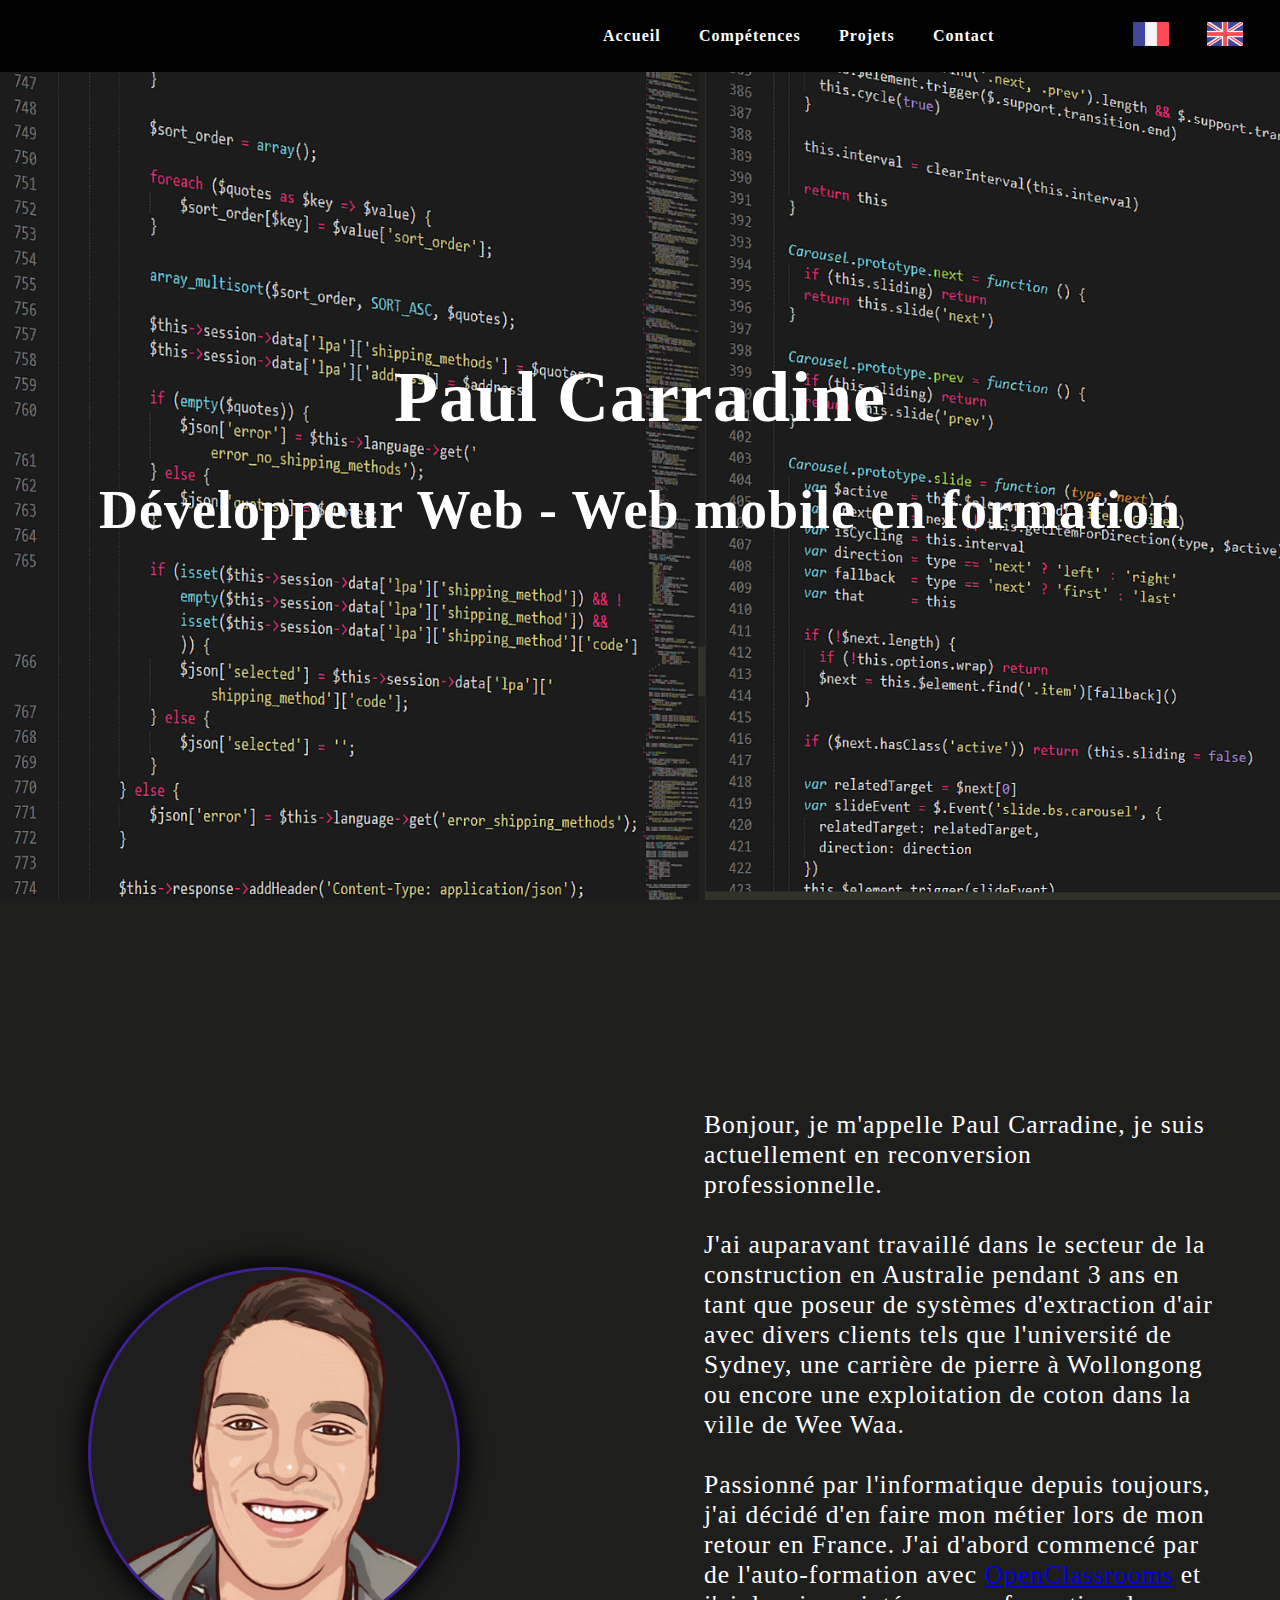
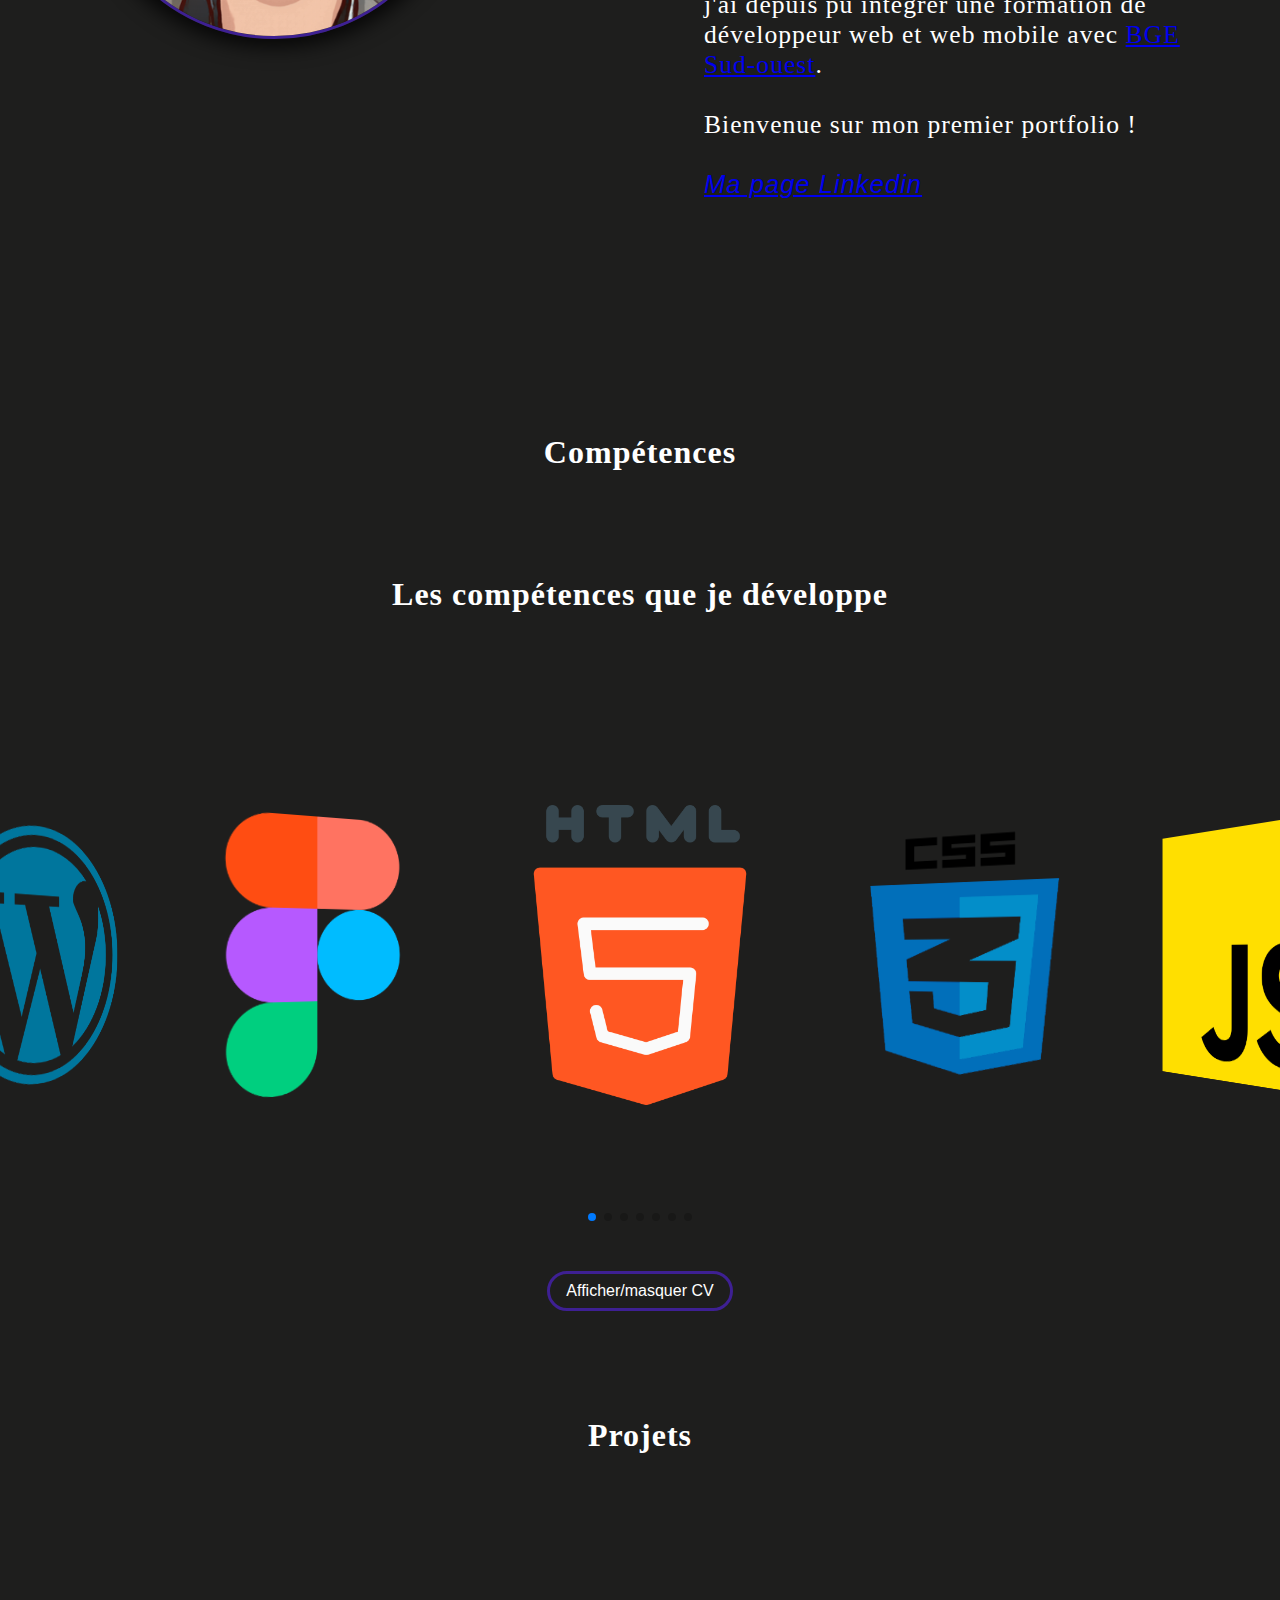
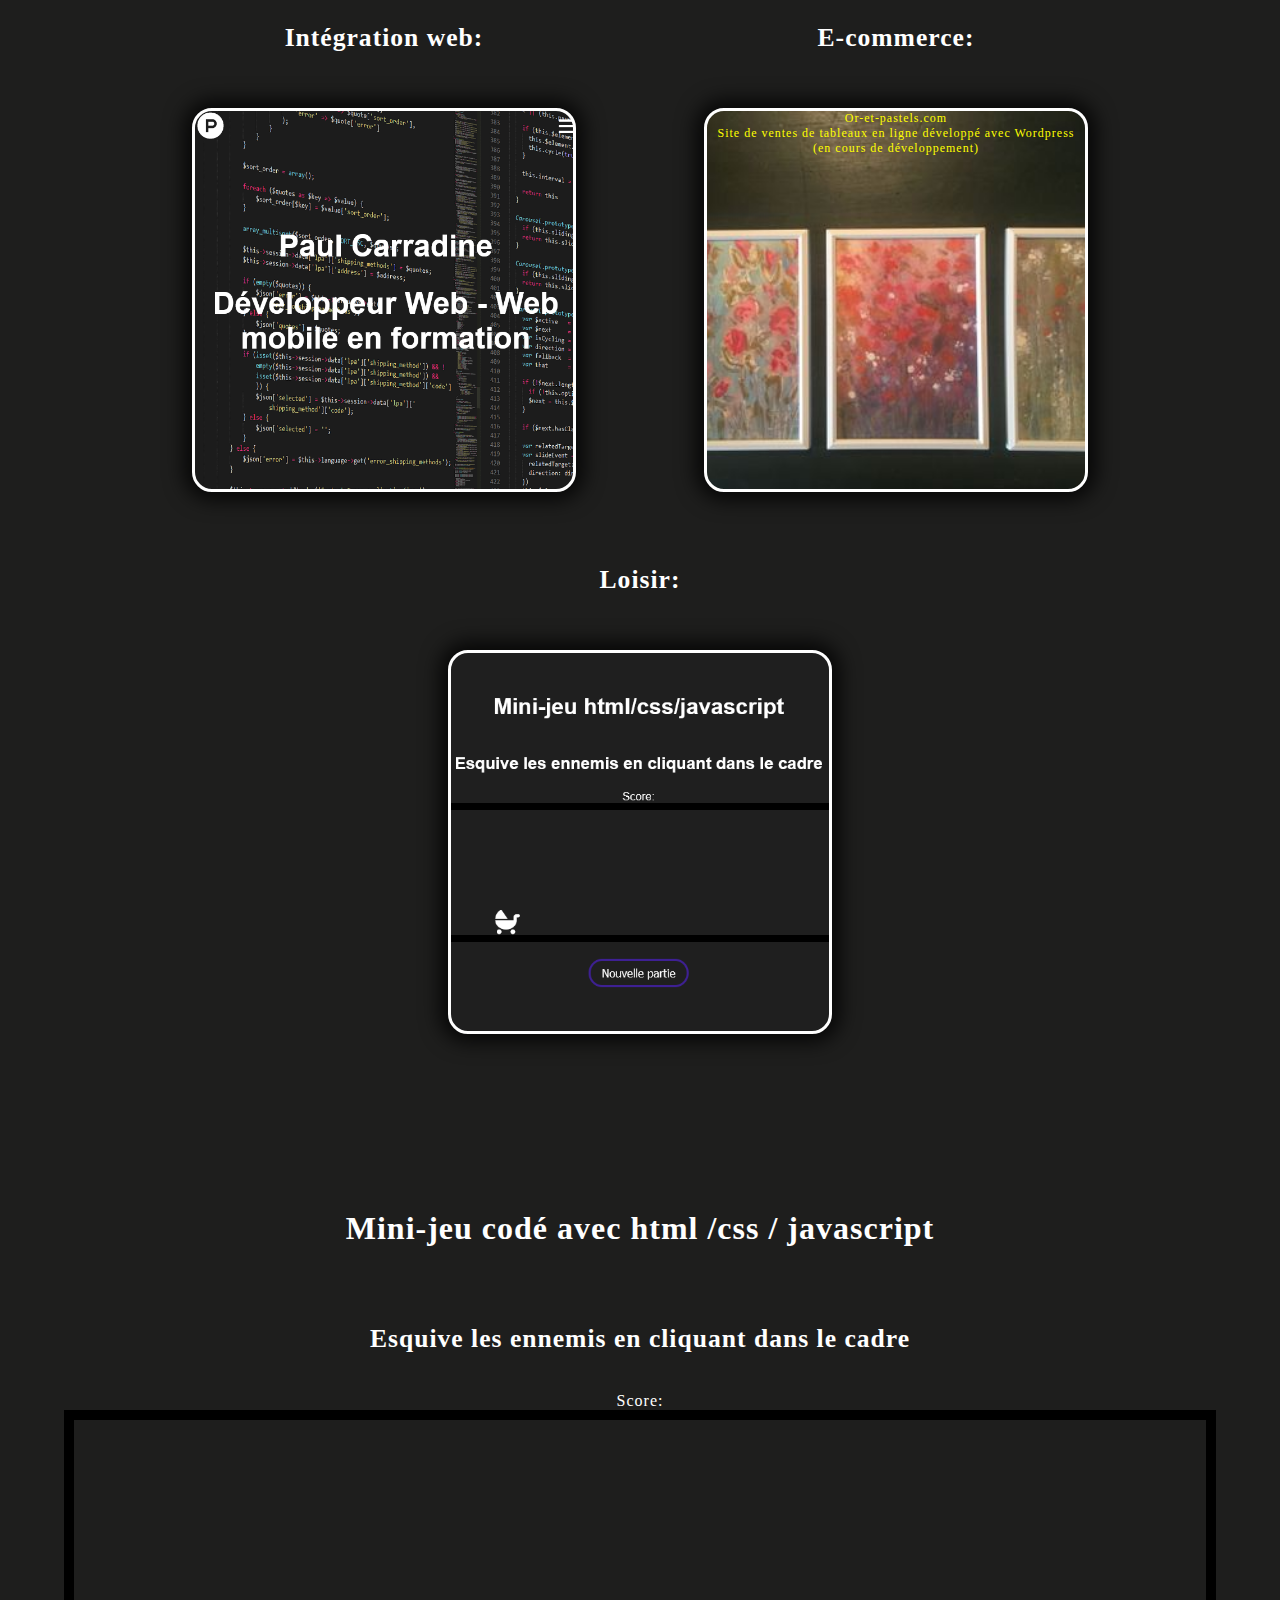
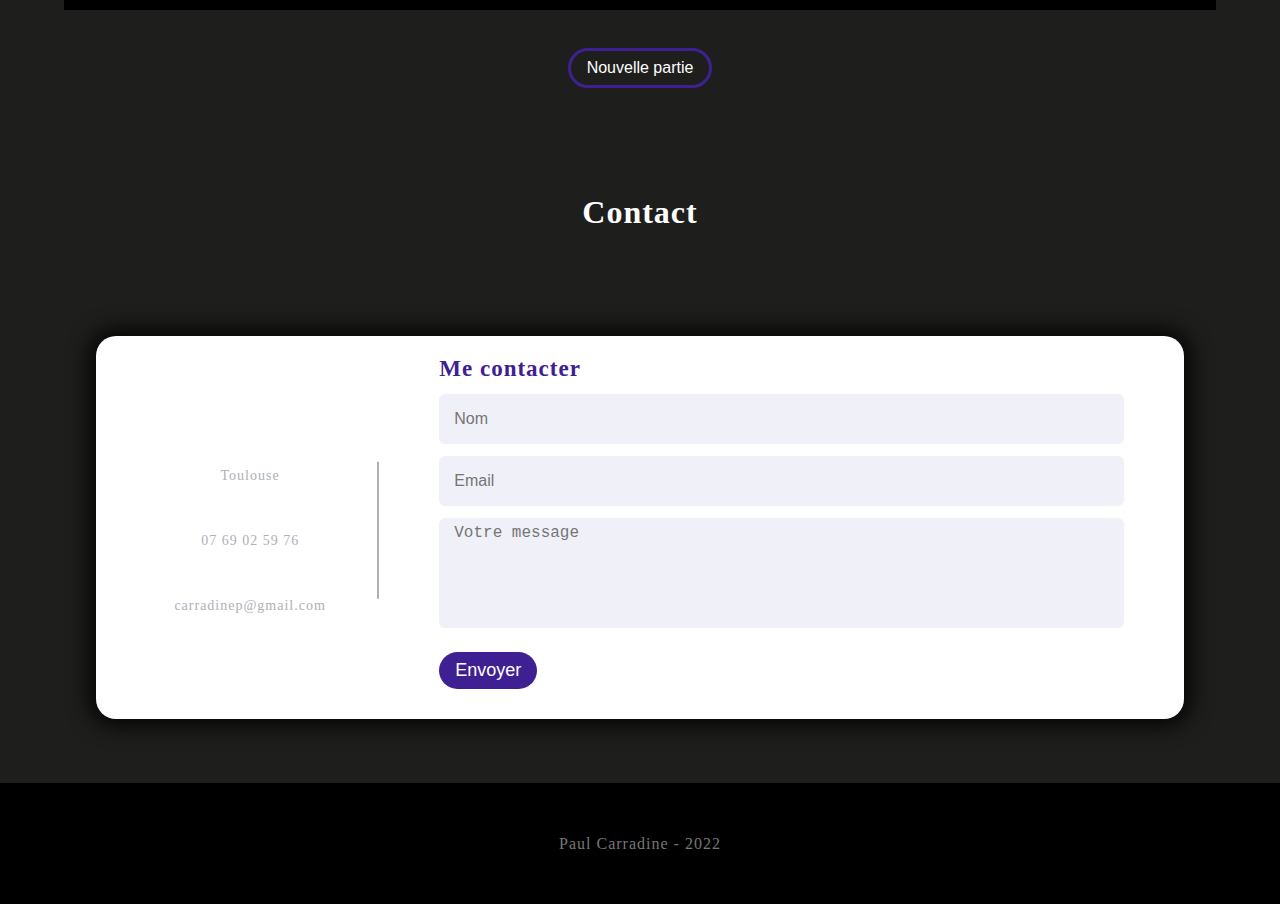
<file: index.html>
<!DOCTYPE html>
<html lang="en">
<head>
    <meta charset="UTF-8">
    <meta http-equiv="X-UA-Compatible" content="IE=edge">
    <meta name="viewport" content="width=device-width, initial-scale=1.0">
    <title>Portfolio - Paul Carradine</title> 
    <link rel="stylesheet" href="https://cdnjs.cloudflare.com/ajax/libs/font-awesome/6.0.0-beta3/css/all.min.css"
        integrity="sha512-Fo3rlrZj/k7ujTnHg4CGR2D7kSs0v4LLanw2qksYuRlEzO+tcaEPQogQ0KaoGN26/zrn20ImR1DfuLWnOo7aBA=="
        crossorigin="anonymous" referrerpolicy="no-referrer" />
    
   
    <link rel="stylesheet"  href="https://unpkg.com/swiper/swiper-bundle.min.css"/>"/>
   
    
    <link rel="stylesheet" href="style.css" />
</head>
<body>

    <header>
        <nav >
            
            <div class="logo"> 
              <a href="#section1"><i class="fab fa-product-hunt" ></i></a>
                
            </div>
            <div class="toggle">
                <i class="fas fa-bars ouvrir"></i>
                <i class="fas fa-times fermer"></i>
            </div>
            <ul class="menu">
                <li onclick="hidemenu()"><a href="#section2">Accueil</a></li>
                <li onclick="hidemenu()"><a href="#separator1">Compétences</a></li>
                <li onclick="hidemenu()"><a href="#separator2">Projets</a></li>
                <li onclick="hidemenu()"><a href="#separator3">Contact</a></li>
                <li><button class="btn" id="boutonfr"><a href="index.html"><img src="images/france.png" alt="version française" style="width:36px;height:36px;"></a></button></li>
                <li><button class="btn btn-secondary"><a href="index_en.html"><img src="images/united-kingdom.png" alt="english version" style="width:36px;height:36px;"></a></button></li>
            </ul>
        </nav>
    </header>
   
        <section id="section1">
                <h1>Paul Carradine</h1> <br>
                <h2>Développeur Web - Web mobile en formation</h2>
           
        </section>
        <section id="section2">
           <div>
            <p id="p1">Bonjour, je m'appelle Paul Carradine, je suis actuellement en reconversion professionnelle. <br><br>
              J'ai auparavant travaillé dans le secteur de la construction en Australie pendant 3 ans en tant que poseur de systèmes d'extraction
              d'air avec divers clients tels que l'université de Sydney, une carrière de pierre à Wollongong ou encore une exploitation de coton
              dans la ville de Wee Waa.<br><br>
              Passionné par l'informatique depuis toujours, j'ai décidé d'en faire mon métier lors de mon retour en France. J'ai d'abord 
              commencé par de l'auto-formation avec <a href="https://openclassrooms.com">OpenClassrooms</a> et j'ai depuis pu intégrer une
              formation de développeur web et web mobile avec <a href="https://bgeso.fr/">BGE Sud-ouest</a>. <br><br>
              Bienvenue sur mon premier portfolio ! <br><br>
              <i class="fa-brands fa-linkedin"><a href="https://www.linkedin.com/in/paul-carradine-21413a222/" id="linkedin"> Ma page Linkedin</a></i>

              
          </p>
        </div>
           
         
                 <div id="picsec2"><img src="images/avatar.png" alt="mon avatar" id="avatar"></div>
        </section>
        <div id="separator1"><h1> Compétences</h1></div>
       
            <h1 id="titre_compet">Les compétences que je développe</h1>

            <h2 id="titrechangeant"></h2>

            <!-- compétences -->

      <div class="swiper mySwiper">
        <div class="swiper-wrapper">
          <div class="swiper-slide">
            <img src="images/html_5.png" />
          </div>
          <div class="swiper-slide">
            <img src="images/css.png" />
          </div>
          <div class="swiper-slide">
            <img src="images/js.png" />
          </div>
          <div class="swiper-slide">
            <img src="images/php.png" />
          </div>
          <div class="swiper-slide">
            <img src="images/pngegg.png" />
          </div>
          <div class="swiper-slide">
            <img src="images/wordpress.png" />
          </div>
          <div class="swiper-slide">
            <img src="images/figma.png" />
           </div>
        </div>
        <div class="swiper-pagination"></div>
      </div>
        <div>
            <div class="buttons">
                <button type="button" class="togglebtn">Afficher/masquer CV</button>
            <img src="images/CVPC.jpg" class="myimgdivshowhide" alt=""> 
        </div>
        <div id="separator2"><h1> Projets</h1></div>
        
         <!--projet  -->

        <div class="tempo">
          <h3 id="integweb">Intégration web:</h3>
          <div class="slide1"><a href="#section1"><span class="link"></span></a></div> 
          <h3 id="ecommerce">E-commerce:</h3>
          <div class="slide2"><p id="projet2">Or-et-pastels.com <br> Site de ventes de tableaux en ligne développé avec Wordpress (en cours de développement)</p></div>
          <h3 id="loisir">Loisir:</h3>
          <div class="slide3"><a href="#titrejeu"><span class="link"></span></a></div>
        </div>  
        
         
         <!-- jeu -->
      
            <h1 id="titrejeu">Mini-jeu codé avec html /css / javascript</h1>
                <h2 class="sous-titrejeu">Esquive les ennemis en cliquant dans le cadre</h2>
                <p id="phonemessage">Tournez votre écran horizontalement pour une expérience de jeu optimale</p>
          <p id="score">Score: <span id="scoreSpan"></span></p> 
         
              <div id="game" onclick="jump();newscore()"> 
                <i class="fab fa-accessible-icon" id="character"></i>
                <i class="fas fa-baby-carriage" id="block"></i>
                <i class="fa-solid fa-shuttle-space fa-rotate-180" id="rocket"></i>
                <i class="fa-solid fa-bahai" id="star"></i>
                <i class="fa-solid fa-bahai" id="star2"></i>
                <i class="fa-brands fa-optin-monster" id="monster"></i>
                
              </div>
          
        
              <div class="buttons">
                 <form>
                      <input Type="button" class="btnjeu" value="Nouvelle partie" onClick="history.go(0)">
                 </form>
              </div>
            
              <div id="separator3"><h1> Contact</h1></div>
           
       <!-- contact-->
       <section id="section4">
       <div class="container">
        <div class="content">
          <div class="left-side">
            <div class="address details">
              <i class="fas fa-map-marker-alt"></i>
              <div class="topic">Address</div>
              <div class="text-one">Toulouse</div>
              
            </div>
            <div class="phone details">
              <i class="fas fa-phone-alt"></i>
              <div class="topic">Phone</div>
              <div class="text-one">07 69 02 59 76</div>
              
            </div>
            <div class="email details">
              <i class="fas fa-envelope"></i>
              <div class="topic">Email</div>
              <div class="text-one">carradinep@gmail.com</div>
              
            </div>
          </div>
          <div class="right-side">
            <div class="topic-text">Me contacter</div>
            
          <form action="#">
            <div class="input-box">
              <input type="text" placeholder="Nom">
            </div>
            <div class="input-box">
              <input type="text" placeholder="Email">
            </div>
            <div class="input-box message-box">
              <textarea placeholder="Votre message"></textarea>
            </div>
            <div class="button">
              <input type="button" value="Envoyer" >
            </div>
          </form>
        </div>
        </div>
      </div>
       </section>
       <footer id="foot">Paul Carradine - 2022</footer>


<script 
src="https://code.jquery.com/jquery-3.6.0.min.js" 
integrity="sha256-/xUj+3OJU5yExlq6GSYGSHk7tPXikynS7ogEvDej/m4=" 
crossorigin="anonymous"></script>



<script src="https://unpkg.com/swiper/swiper-bundle.min.js"></script>

<script>
  var swiper = new Swiper(".mySwiper", {
    effect: "coverflow",
    grabCursor: true,
    centeredSlides: true,
    loop: true,
  
    slidesPerView: "auto",
    coverflowEffect: {
      rotate: 40,
      stretch: -50,
      depth: 100,
      modifier: 1,
      slideShadows: false,
    },
    pagination: {
      el: ".swiper-pagination",
    },
  });
</script>

<script src="gamescript.js"></script>
<script src="app.js"></script>
</body>
</html>
</file>
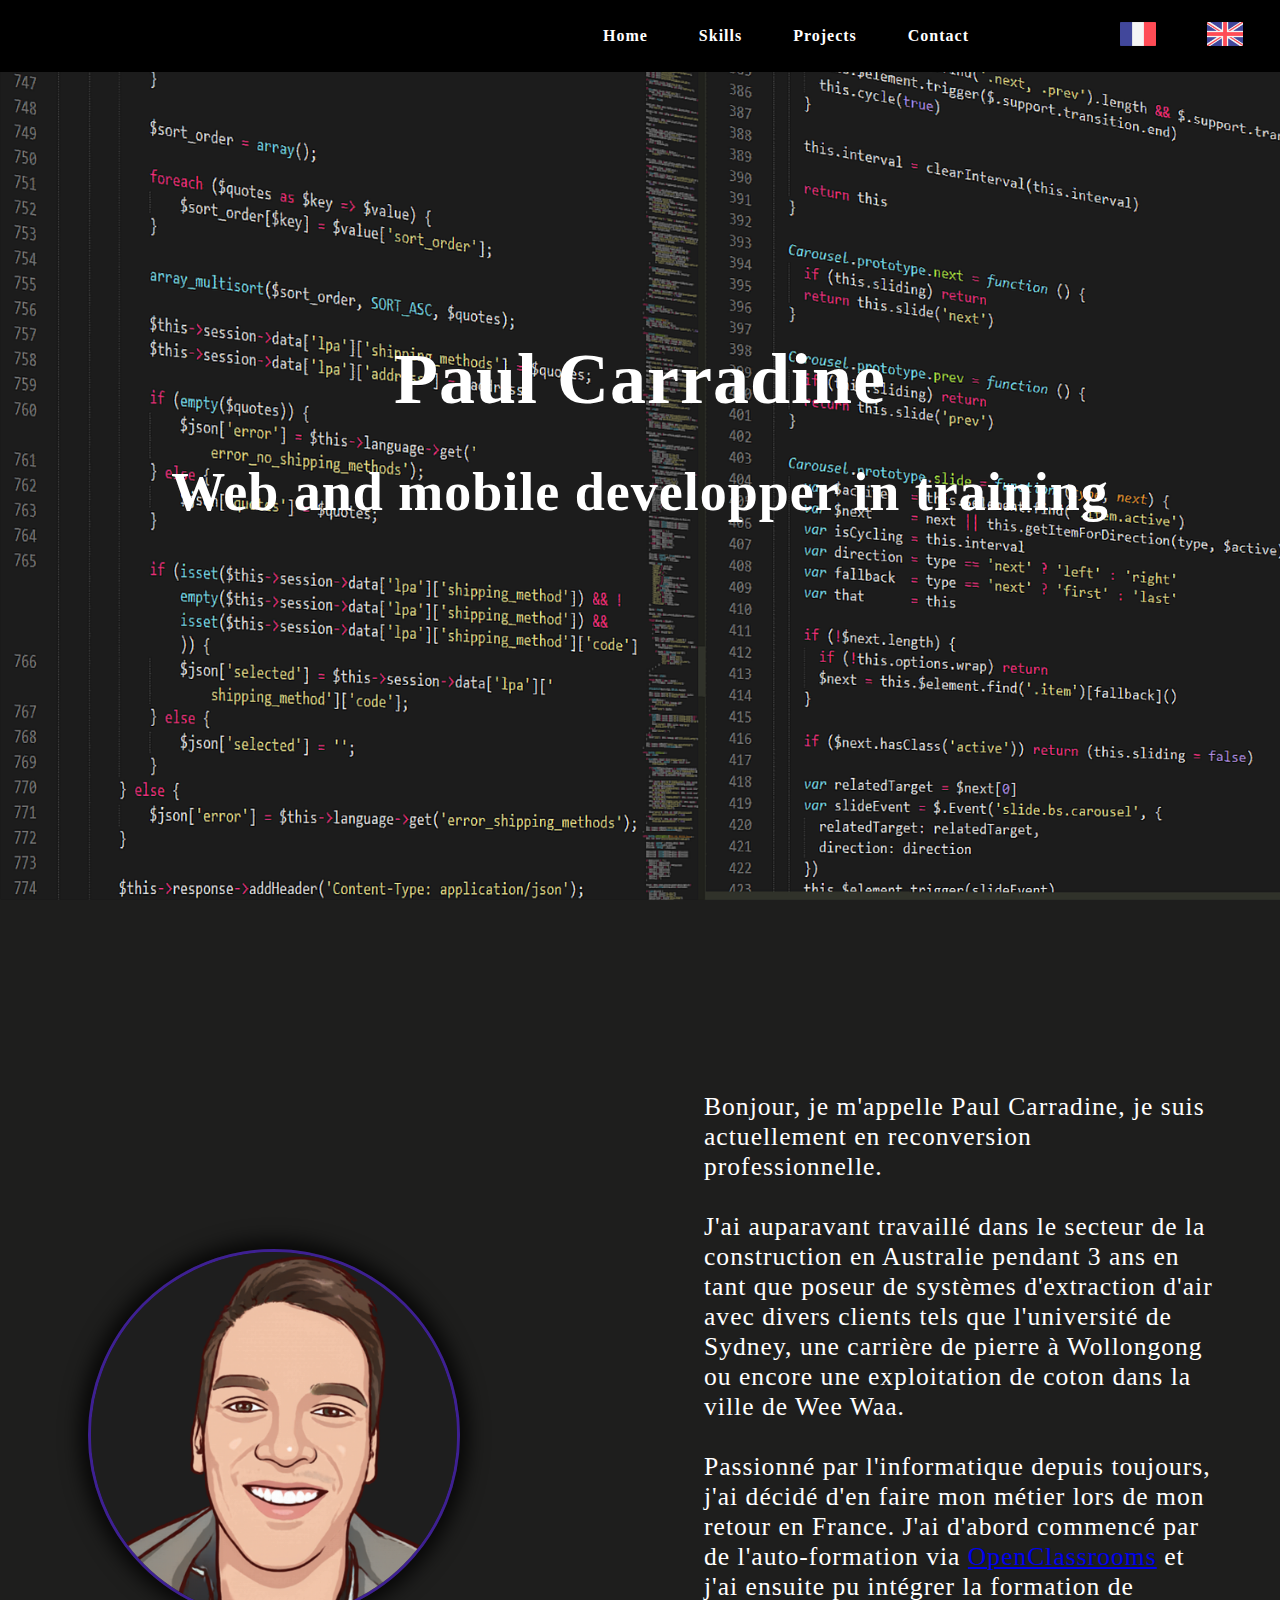
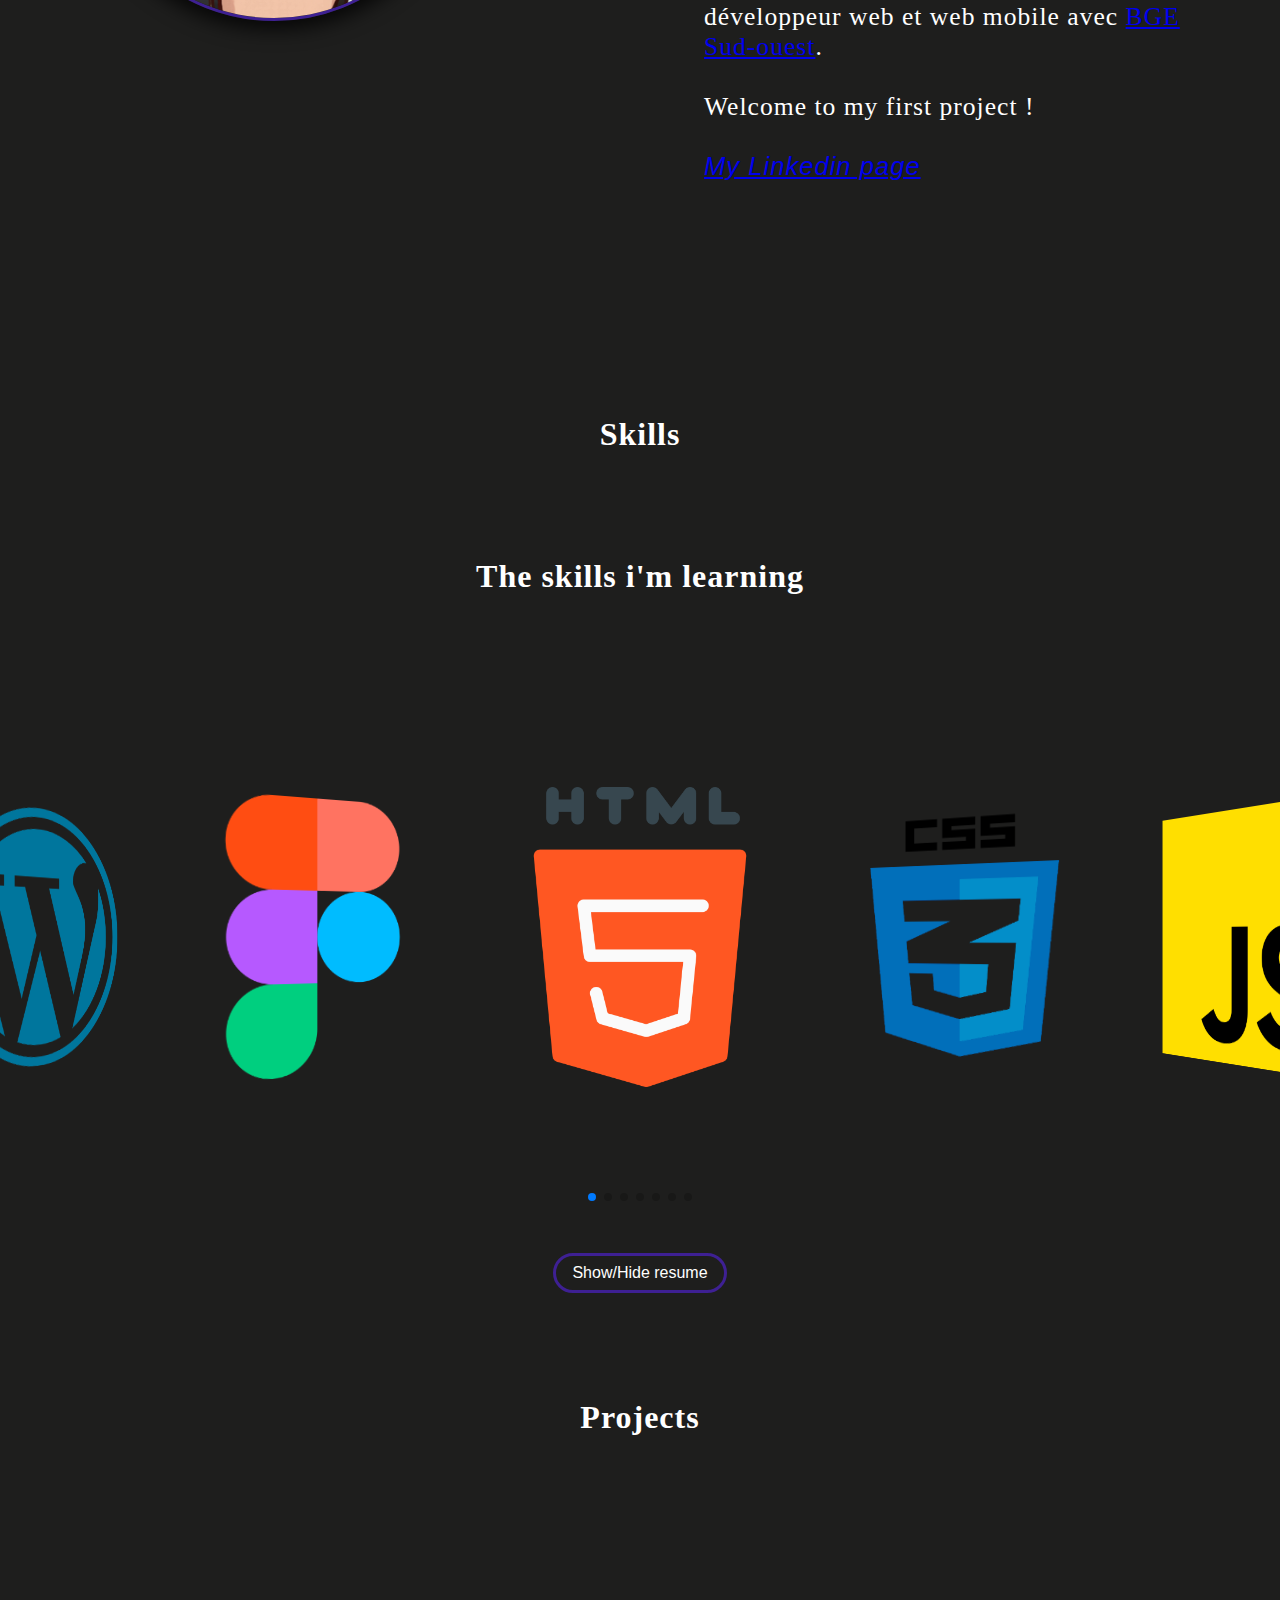
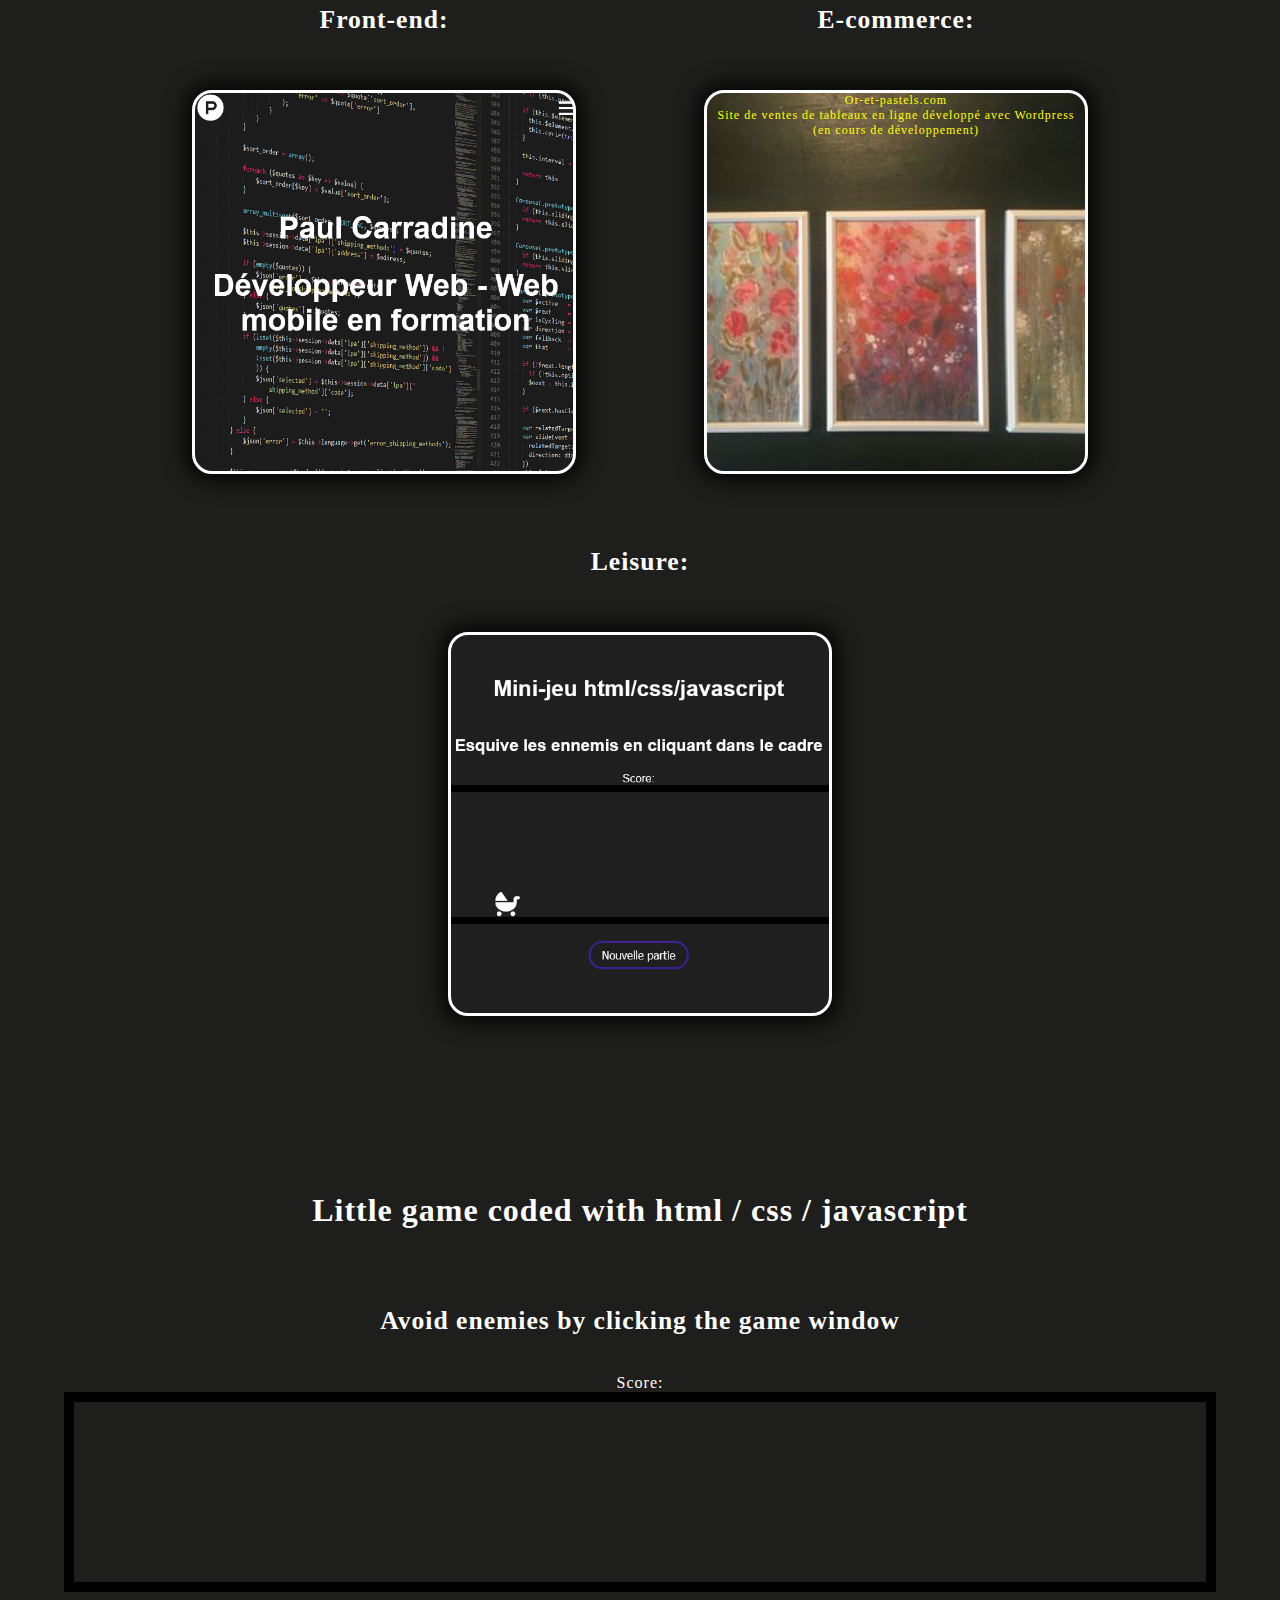
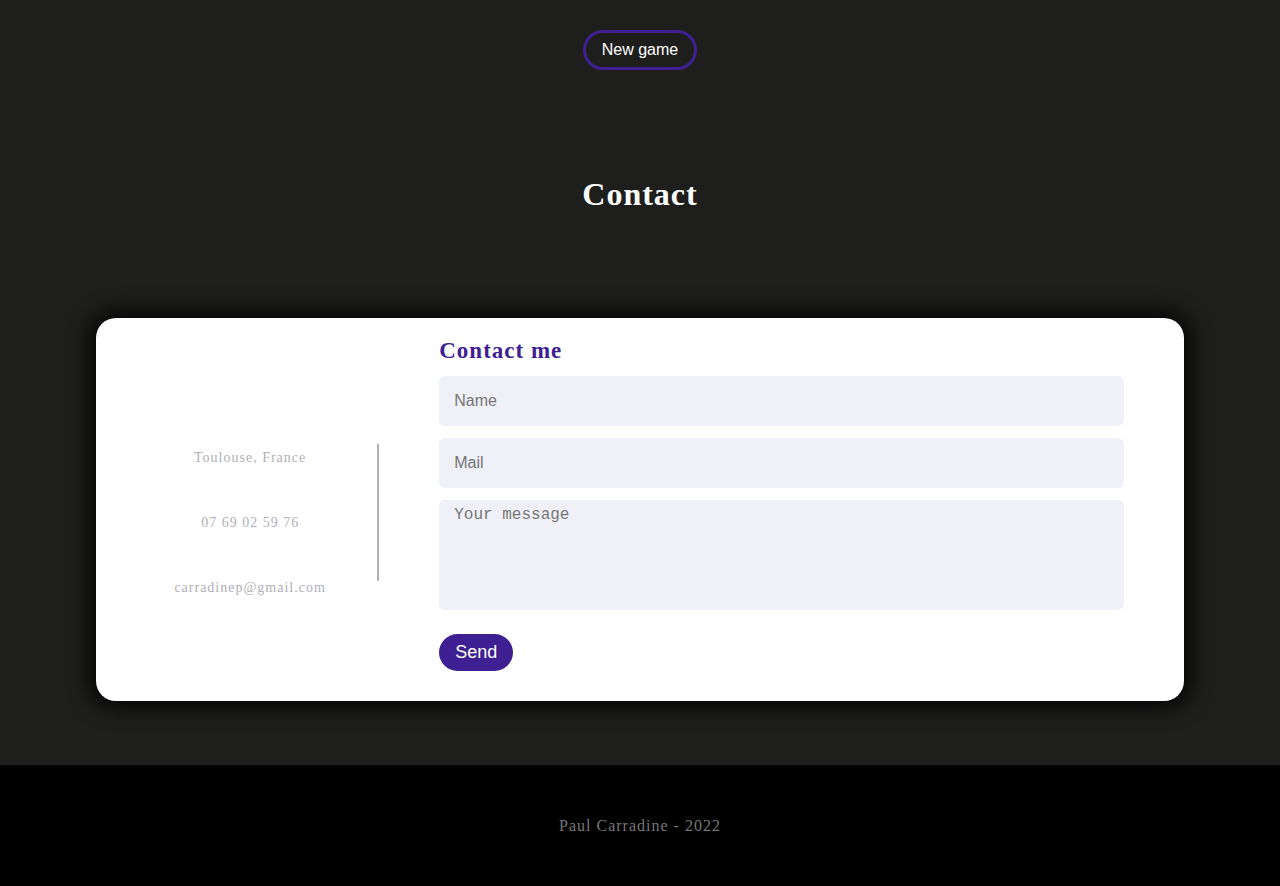
<file: index_en.html>
<!DOCTYPE html>
<html lang="en">
<head>
  <meta charset="UTF-8">
  <meta http-equiv="X-UA-Compatible" content="IE=edge">
  <meta name="viewport" content="width=device-width, initial-scale=1.0">
  <title>Portfolio - Paul Carradine</title> 
  <link rel="stylesheet" href="https://cdnjs.cloudflare.com/ajax/libs/font-awesome/6.0.0-beta3/css/all.min.css"
      integrity="sha512-Fo3rlrZj/k7ujTnHg4CGR2D7kSs0v4LLanw2qksYuRlEzO+tcaEPQogQ0KaoGN26/zrn20ImR1DfuLWnOo7aBA=="
      crossorigin="anonymous" referrerpolicy="no-referrer" />
  <link rel="stylesheet" href="https://unpkg.com/swiper@8/swiper-bundle.min.css"/>
  
  
  <link rel="stylesheet" href="style.css" />
</head>
<body>

    <header>
        <nav >
            
            <div class="logo">
              <a href="#section1"><i class="fab fa-product-hunt"></i></a>
            </div>
            <div class="toggle">
                <i class="fas fa-bars ouvrir"></i>
                <i class="fas fa-times fermer"></i>
            </div>
            <ul class="menu">
                <li onclick="hidemenu()"><a href="#section1">Home</a></li>
                <li onclick="hidemenu()"><a href="#separator1">Skills</a></li>
                <li onclick="hidemenu()"><a href="#separator2">Projects</a></li>
                <li onclick="hidemenu()"><a href="#separator3">Contact</a></li>
                <li><button class="btn" id="boutonfr"><a href="index.html"><img src="images/france.png" alt="version française" style="width:36px;height:36px;"></a></button></li>
                <li><button class="btn btn-secondary"><a href="index_en.html"><img src="images/united-kingdom.png" alt="english version" style="width:36px;height:36px;"></a></button></li>
            </ul>
        </nav>
    </header>
   
        <section id="section1">
                <h1>Paul Carradine</h1> <br>
                <h2> Web and mobile developper in training </h2>
           
        </section>
        <section id="section2">
          <div>
            <p id="p1">Bonjour, je m'appelle Paul Carradine, je suis actuellement en reconversion professionnelle. <br><br>
              J'ai auparavant travaillé dans le secteur de la construction en Australie pendant 3 ans en tant que poseur de systèmes d'extraction
              d'air avec divers clients tels que l'université de Sydney, une carrière de pierre à Wollongong ou encore une exploitation de coton
              dans la ville de Wee Waa.<br><br>
              Passionné par l'informatique depuis toujours, j'ai décidé d'en faire mon métier lors de mon retour en France. J'ai d'abord 
              commencé par de l'auto-formation via <a href="https://openclassrooms.com">OpenClassrooms</a> et j'ai ensuite pu intégrer la
              formation de développeur web et web mobile avec <a href="https://bgeso.fr/">BGE Sud-ouest</a>. <br><br>
              Welcome to my first project ! <br> <br>
              <i class="fa-brands fa-linkedin"><a href="https://www.linkedin.com/in/paul-carradine-21413a222/" id="linkedin">My Linkedin page</a></i>
          </p>
        </div>
          </div>
                 <div id="picsec2"><img src="images/avatar.png" alt="my avatar" id="avatar"></div>
        </section>

        <div id="separator1"><h1> Skills</h1></div>

        <!-- compétences -->
      
            <h1 id="titre_compet">The skills i'm learning</h1>
            <h2 id="titrechangeant"></h2>
            <div class="swiper mySwiper">
              <div class="swiper-wrapper">
                <div class="swiper-slide">
                  <img src="images/html_5.png" />
                </div>
                <div class="swiper-slide">
                  <img src="images/css.png" />
                </div>
                <div class="swiper-slide">
                  <img src="images/js.png" />
                </div>
                <div class="swiper-slide">
                  <img src="images/php.png" />
                </div>
                <div class="swiper-slide">
                  <img src="images/pngegg.png" />
                </div>
                <div class="swiper-slide">
                  <img src="images/wordpress.png" />
                </div>
                <div class="swiper-slide">
                  <img src="images/figma.png" />
                 </div>
              </div>
              <div class="swiper-pagination"></div>
            </div>
        
        <!-- projets -->
        <div>
            <div class="buttons">
                <button type="button" class="togglebtn">Show/Hide resume</button>
            <img src="images/CVPC.jpg" class="myimgdivshowhide" alt=""> 
        </div>
        <div id="separator2"><h1> Projects</h1></div>
        
         
        <div class="tempo">
          <h3 id="integweb">Front-end:</h3>
          <div class="slide1"><a href="#section1"><span class="link"></span></a></div> 
          <h3 id="ecommerce">E-commerce:</h3>
          <div class="slide2"><p id="projet2">Or-et-pastels.com <br> Site de ventes de tableaux en ligne développé avec Wordpress (en cours de développement)</p></div>
          <h3 id="loisir">Leisure:</h3>
          <div class="slide3"><a href="#titrejeu"><span class="link"></span></a></div>
        </div>  
        
         <!-- jeu -->

         <h1 id="titrejeu">Little game coded with html / css / javascript</h1>
         <h2 class="sous-titrejeu">Avoid enemies by clicking the game window</h2>
         <p id="phonemessage">Turn your screen horizontally for a better gaming experience </p>
         <p id="score">Score: <span id="scoreSpan"></span></p>
         <div id="game" onclick="jump();newscore()"> 
          <i class="fab fa-accessible-icon" id="character"></i>
          <i class="fas fa-baby-carriage" id="block"></i>
          <i class="fa-solid fa-shuttle-space fa-rotate-180" id="rocket"></i>
          <i class="fa-solid fa-bahai" id="star"></i>
          <i class="fa-solid fa-bahai" id="star2"></i>
          <i class="fa-brands fa-optin-monster" id="monster"></i>
        </div>
           
        <div class="buttons">
          <form>
            <input Type="button" class="btnjeu" value="New game" onClick="history.go(0)">
          </form>
        </div>
         
        <div id="separator3"><h1> Contact</h1></div>

       <!-- contact-->
       <section id="section4">
       <div class="container">
        <div class="content">
          <div class="left-side">
            <div class="address details">
              <i class="fas fa-map-marker-alt"></i>
              <div class="topic">Address</div>
              <div class="text-one">Toulouse, France</div>
              
            </div>
            <div class="phone details">
              <i class="fas fa-phone-alt"></i>
              <div class="topic">Phone</div>
              <div class="text-one">07 69 02 59 76</div>
              
            </div>
            <div class="email details">
              <i class="fas fa-envelope"></i>
              <div class="topic">Email</div>
              <div class="text-one">carradinep@gmail.com</div>
              
            </div>
          </div>
          <div class="right-side">
            <div class="topic-text">Contact me</div>
          <form action="#">
            <div class="input-box">
              <input type="text" placeholder="Name">
            </div>
            <div class="input-box">
              <input type="text" placeholder="Mail">
            </div>
            <div class="input-box message-box">
              <textarea placeholder="Your message"></textarea>
            </div>
            <div class="button">
              <input type="button" value="Send" >
            </div>
          </form>
        </div>
        </div>
      </div>
       </section>
       <footer id="foot">Paul Carradine - 2022</footer>


<script 
src="https://code.jquery.com/jquery-3.6.0.min.js" 
integrity="sha256-/xUj+3OJU5yExlq6GSYGSHk7tPXikynS7ogEvDej/m4=" 
crossorigin="anonymous"></script>


<script src="https://unpkg.com/swiper@8/swiper-bundle.min.js"></script>
<script>
  var swiper = new Swiper(".mySwiper", {
    effect: "coverflow",
    grabCursor: true,
    centeredSlides: true,
    loop: true,
    slidesPerView: "auto",
    coverflowEffect: {
      rotate: 40,
      stretch: -50,
      depth: 100,
      modifier: 1,
      slideShadows: false,
    },
    pagination: {
      el: ".swiper-pagination",
    },
  });
</script>

<script src="gamescript.js"></script>
<script src="app.js"></script>
</body>
</html>
</file>
<file: style.css>
/* navbar */
* {
  margin: 0;
  padding: 0;
  box-sizing: border-box;
}


body {
  font-family:  'Karla';
  color: #fff;
background-color: #1E1E1D;
letter-spacing: 1px;
}

.fa-product-hunt{
  color: #fff;
}
header {
  position: fixed;
  width: 100%;
  height: 8vh;
  top: 0;
  left: 0;
  background: #000;
  color: #fff;
  padding: 0 2rem;
  z-index: 1000;
  font-weight: bold;
}

nav {
  width: 100%;
  height: 100%;
  display: flex;
  justify-content: space-between;
  align-items: center;
}

.logo {
  font-size: 2.5rem;
   margin-left: 100px;
     
}

.toggle {
  display: none;
}

.menu {
  display: flex;
  justify-content: space-between;
  align-items: center;
  list-style: none;
  width: 650px;
  font-size: 16px;
}
@media all and (min-width: 1500px){
  .menu{
  width: 900px;
  font-size: 20px;
}
}
.menu li a:hover{
  border-bottom: solid 3px #3e2093;
}

.menu li a {
  color: #fff;
  text-decoration: none;
  padding: 5px;
}
.btn{
  background-color: #000;
  border:none;
}
 #boutonfr{
  margin-left: 100px;

} 
@media all and (max-width: 991px){
  #boutonfr{
    margin-left: 0;
  }
} 


section {
  height: 100vh;
  background: transparent;
  background-attachment: fixed;
  background-size: cover;
  background-position: center;
  display: grid;
  grid-template-rows: auto auto auto;
  grid-template-columns: auto auto;
  place-items: center;
  z-index: 1000;
}

@media all and (max-width: 991px) {

  header {
      background: transparent;
  }

  .toggle {
      display: block;
      font-size: 2rem;
      cursor: pointer;
      position: relative;
      z-index: 20;
  }

  .logo {
      position: relative;
      z-index: 20;
      margin-left: 0px;
  }

  .ouvrir {
      display: block;
  }

  .fermer {
      display: none;
  }

  .open .ouvrir {
      display: none;
  }

  .open .fermer {
      display: block;
  }

  .menu {
      position: absolute;
      top: 0;
      left: 0;
      width: 100%;
      height: 100vh;
      background: #000;
      flex-direction: column;
      padding: 2rem;
      justify-content: space-around;
      transform: translateX(-100%);
      transition: transform 1s;
  }

  .menu li a {
      font-size: 2rem;
  }


  .open .menu {
      transform: translateX(0);
  }
}

/* sections */

#section1{
  background: url(images/image1.png);
  background-attachment: fixed;
  background-size: cover;
  justify-content: center;
  align-content: center;
  font-size: 36px;
  text-align: center;
  gap: 40px 0px;
}
#section2{
  display: grid;
  grid-template-rows: 1fr;
  grid-template-columns: 1fr 1fr;
  height: 100%;
  padding-top: 10%;
  padding-bottom: 10%;
}

#picsec2{
  
  grid-column-start: 1;
  grid-row-start: 1;
}
#p1{
  grid-column-start: 2;
  grid-row-start: 1;
  padding: 10%;
 font-size: 2vw;
}
#phonemessage{
  display: none;
}
@media screen and (max-width: 600px){
  #section2{
    grid-template-rows: 1fr 1fr;
    grid-template-columns: 1fr;
  }
  #picsec2{
    grid-column-start: 1;
    grid-row-start: 1;
    margin-left: 15%;
  }
  #p1{
    grid-column-start: 1;
    grid-row-start: 2;
    font-size: 4vw;
    text-align:left
  }
  #section1{
    font-size: 24px;
    text-align: center;
  }
  #phonemessage{
    display: block;
    text-align: center;
    padding: 3%;
    font-size: 12px;
  }
  
}
#separator1{
  background: url(images/image2.jpg);
  background-attachment: fixed;
  background-size: cover;
  background: cover;
  height: 120px;
 text-align: center;
line-height: 120px;
}
#avatar{
  border: 3px solid #3e2093 ;
      border-radius: 50%;
      width: 80%;
      box-shadow: 0px 0px 20px 8px rgba(0, 0, 0, 0.8);
}

/* Slider */

/* .slider {
  height:100%;
  background-color: #f2f2f2;
  padding: 5%;
  width: 75%;
  margin: 60px auto;
  border-radius: 20px;
  box-shadow: 0px 0px 20px 8px rgba(0, 0, 0, 0.8);
}
.slide_elements{
align-items: center;
justify-content: center;

}

.image_slide{
  height: 10vw;
  justify-items: center;
  
 } 
 @media screen and (max-width: 480px){
   .slider{
     
     width: 65%;
   }
  .image_slide{
    height: 10vw;
    display: block;
  
  margin: auto;
  

   } 
 } */
 .swiper {
  width: 100%;
  padding-top: 10%;
  padding-bottom: 10%;
}

.swiper-slide {
  background-position: center;
  background-size: cover;
  width: 300px;
  height: 300px;
}

.swiper-slide img {
  display: block;
  width: 100%;
}



/* Sous-titres compétences */
  

#titre_compet{
  text-align: center;
  padding: 5%;
}
#titrechangeant{
  text-align: center;
}
/* CV */

.myimgdivshowhide{
  margin-top: 5%;
  width: 95%;
  display:none;
  /* box-shadow: 0px 0px 20px 8px rgba(0, 0, 0, 0.8); */
  padding-left: 20%;
  padding-right: 20%;
}
@media screen and (max-width: 600px){
  .myimgdivshowhide{
    margin-top: 5%;
    width: 95%;
    display:none;
    box-shadow: 0px 0px 20px 8px rgba(0, 0, 0, 0.8);
    padding-left: 0%;
    padding-right: 0%;
  }
}

/* Boutons CV */
.togglebtn{
  background: transparent;
  border: 3px solid #3e2093;
  color: #fff;
  font-size: 1rem;
  padding: 0.5rem 1rem;
  border-radius: 20px;
  cursor: pointer;
  margin-top: 3%;
} 
.togglebtn:hover{
  background-color: #3e2093;
}
.btnjeu:hover{
  background-color: #3e2093;
}
.buttons{
 text-align: center;
 }

 #separator2{
  background: url(images/image2.jpg);
  background-attachment: fixed;
  background-size: cover;
  height: 120px;
  text-align: center;
  line-height: 120px;
  margin-top: 5%;
}

#separator3{
  background: url(images/image2.jpg);
  background-attachment: fixed;
  background-size: cover;
  height: 120px;
  text-align: center;
  line-height: 120px;
  margin-top: 5%;
}

/* flèches directionnelles slider */

.slick-prev:before {
  content: "<";
  color: rgb(245, 245, 245);
  font-size: 40px;
  font-weight: bold;
  margin-left: -20px;
}

.slick-next:before {
  content: ">";
  color: rgb(245, 245, 245);
  font-size: 40px;
  font-weight: bold;
  margin-left: 10px;
}


/* formulaire */ 

#section4{
  display: flex;
  height: 100%;
  width: 100%;
  padding-top: 5%;
  padding-bottom: 5%;
 justify-content: center;
}

.container{
  width: 85%;
  background: #fff;
  border-radius: 20px;
  padding: 20px 60px 30px 40px;
  box-shadow: 0px 0px 20px 8px rgba(0,0,0,0.8);
}
.container .content{
  display: flex;
  align-items: center;
  justify-content: space-between;
}
.container .content .left-side{
  width: 25%;
  height: 100%;
  display: flex;
  flex-direction: column;
  align-items: center;
  justify-content: center;
  margin-top: 15px;
  position: relative;
}
.content .left-side::before{
  content: '';
  position: absolute;
  height: 70%;
  width: 2px;
  right: -15px;
  top: 50%;
  transform: translateY(-50%);
  background: #afafb6;
}
.content .left-side .details{
  margin: 14px;
  text-align: center;
}
.content .left-side .details i{
  font-size: 30px;
  color: #3e2093;
  margin-bottom: 10px;
}
.content .left-side .details .topic{
  font-size: 18px;
  font-weight: 500;
}
.content .left-side .details .text-one,
.content .left-side .details .text-two{
  font-size: 14px;
  color: #afafb6;
}


.container .content .right-side{
  width: 75%;
  margin-left: 75px;
}
.content .right-side .topic-text{
  font-size: 23px;
  font-weight: 600;
  color: #3e2093;
}
.right-side .input-box{
  height: 50px;
  width: 100%;
  margin: 12px 0;
}
.right-side .input-box input,
.right-side .input-box textarea{
  height: 100%;
  width: 100%;
  border: none;
  outline: none;
  font-size: 16px;
  background: #F0F1F8;
  border-radius: 6px;
  padding: 0 15px;
  resize: none;
}
.right-side .message-box{
  min-height: 110px;
}
.right-side .input-box textarea{
  padding-top: 6px;
}
.right-side .button{
  display: inline-block;
  margin-top: 12px;
}
.right-side .button input[type="button"]{
  color: #fff;
  font-size: 18px;
  outline: none;
  border: none;
  padding: 8px 16px;
  border-radius: 20px;
  background: #3e2093;
  cursor: pointer;
  transition: all 0.3s ease;
}
.button input[type="button"]:hover{
  background: #5029bc;
}

@media (max-width: 950px) {
  .container{
    width: 90%;
    padding: 30px 40px 40px 35px ;
  }
  .container .content .right-side{
   width: 75%;
   margin-left: 55px;
}
}
@media (max-width: 820px) {
  .container{
    margin: 40px 0;
    height: 100%;
  }
  .container .content{
    flex-direction: column-reverse;
  }
 .container .content .left-side{
   width: 100%;
   flex-direction: row;
   margin-top: 40px;
   justify-content: center;
   flex-wrap: wrap;
 }
 .container .content .left-side::before{
   display: none;
 }
 .container .content .right-side{
   width: 100%;
   margin-left: 0;
   
 }
}
h3{
  font-size: 2vw;
  
  
}
.tempo{
  padding: 10%;
  font-size: 36px;
  display: grid;
  grid-template-rows: 2% 1fr 2% 1fr;
  grid-template-columns:  1fr  1fr ;
  justify-items: center;
  
  row-gap: 5vw;
  
}
.slide1{
  width: 30vw;
  height: 30vw;
  border: 3px solid #fff;
  
  border-radius: 20px;
 
  background-image: url(images/portfolio_screenshot.png);
  background-position: center;
  background-size:cover;
 box-shadow: 0px 0px 20px 8px rgba(0, 0, 0, 0.8);
  grid-row-start: 2;
  grid-column-start: 1;
}
.link {
  position: absolute;
  width: 30vw;
  height: 30vw;
  
  z-index: 1;
}

.slide2{
  width: 30vw;
  height: 30vw;
  border: 3px solid #fff;
  
  border-radius: 20px;
  background-image: url(images/tableaux.jpg);
  background-position: center;
  background-size:cover;
  background-color: rgb(180, 180, 180);
  grid-row-start: 2;
  grid-column-start: 2;
  text-align: center;
  color: yellow;
  font-size: 12px;
  box-shadow: 0px 0px 20px 8px rgba(0, 0, 0, 0.8);
}
.slide3{
  width: 30vw;
  height: 30vw;
  border: 3px solid #fff;
  
  border-radius: 20px;
  background-image: url(images/mini_jeu.png);
  background-position: center;
  background-size:cover;

  background-color: rgb(180, 180, 180);
  grid-row-start: 4;
  grid-column: 1/span 2 ;
  box-shadow: 0px 0px 20px 8px rgba(0, 0, 0, 0.8);
}
#integweb{
  grid-row-start: 1;
  grid-column-start: 1;
}
#ecommerce{
  grid-row-start: 1;
  grid-column-start: 2;
}
#loisir{
  grid-row-start: 3;
  grid-column: 1/span 2 ;
}


@media (max-width: 600px){
  .tempo{

grid-template-rows: 2% 1fr 2% 1fr 2% 1fr;
grid-template-columns: 1fr ;
padding-top: 15%;
padding-bottom: 5%;
  }
  .slide1{
    grid-row-start: 2;
    grid-column-start: 1;
    width: 70vw;
    height: 70vw;
  }
  .link {
    position: absolute;
    width: 70vw;
    height: 70vw;
    
    z-index: 1;
  }
  
  .slide2{
    grid-row-start: 4;
  grid-column-start: 1;
  width: 70vw;
  height: 70vw;
}
  
  .slide3{
    grid-row-start: 6;
  grid-column-start: 1;
  width: 70vw;
  height: 70vw;
}
#integweb{
  grid-row-start: 1;
  grid-column-start: 1;
}
#ecommerce{
  grid-row-start: 3;
  grid-column-start: 1;
}
#loisir{
  grid-row-start: 5;
  grid-column-start: 1;
}

  h3{
    font-size: 5vw;
  }
  #titrejeu{
    font-size: 4vw !important;
  }
  .sous-titrejeu{
    font-size: 3vw !important;
  }
}
#foot{
  background-color: rgb(0, 0, 0);
  text-align: center;
  padding: 4vw;
  color: rgb(119, 119, 119);
}


 #titrejeu{
    text-align: center;
    padding: 3%;
    font-size: 2.5vw;
  }

  .sous-titrejeu{
    text-align: center;
    padding: 3%;
    font-size: 2vw;
  }

/* jeu */


#game{
  padding: 0;
   overflow: hidden; 
  width: 90%;
  height: 200px;
  border: 10px solid black;
  margin: 0 auto ;
 padding-left: 5%;
 cursor: pointer;
}
#character{
width: 20px;
height: 50px;
position: relative;
top: 130px;
}
.animate{
   animation: spin 400ms linear infinite, jump 495ms linear ;
}

@keyframes spin { 
  100% { 
      
      transform:rotate(360deg); 
  } 
}
@keyframes jump{
  0%{top: 130px;}
  15%{top:90px;}
  30%{top: 60px;}
  70%{top: 60px;}
  85%{top:90px;}
  100%{top: 130px;}
}
#block{
  width: 10px;
  height: 20px;
  position: relative;
  top: 130px;
  animation: block 2s infinite linear;
  animation-delay: 0s;
}
#rocket{
  width: 10px;
  height: 20px;
  position: relative;
  top: 130px;
  animation: rocket 2s infinite linear; 
  animation-delay: 1s;
  
}
#star{
  width: 10px;
  height: 20px;
  position: relative;
  top: 120px;


  animation: star 3.1s 2 ease-in; 
  animation-delay: 3.9s;

 
}
#star2{
  width: 10px;
  height: 20px;
  position: relative;
  top: 120px;

  
  animation: star2 3.1s 2 ease-in;
  animation-delay: 14s;
 }


 #monster{
  width: 20px;
  height: 120px;
  position: relative;
  top: 180px;
 

  animation: monster 4s 1 linear;
  animation-delay: 22.5s;
 
 
}

@keyframes monster{
  0%{left: 100%;}
  100%{left: -50%;}
  /* 0%{rotate: 0deg;}
  25%{rotate: 43deg;} 
  50%{rotate: 0deg;}
  65%{rotate: -60deg;}
  80%{rotate: -90deg;}    */
} 


 
@keyframes star{
  0%{left: 100%;}
  100%{left: -50%;}
 
  0%{transform: translateY(100%);}
  
  100%{transform: translateY(20%);}
  
}

@keyframes star2{
  0%{left: 100%;}
  100%{left: -50%;}
  
  0%{transform: translateY(100%);}
  
  100%{transform: translateY(20%);}
  
}
@keyframes rocket{
  0%{left: 100%;}
  100%{left: -50%;}
}
@keyframes block{
  0%{left: 100%;}
  100%{left: -50%;}
}

.fa-accessible-icon{
    font-size: 50px;
position: relative;
top: 130px;
  }
  .fa-baby-carriage
  {
    font-size: 35px;
    position: relative;
  top: 115px;
  left: 100%; 
  }
  .fa-shuttle-space
  {
    display: inline-block;
    font-size: 25px;
    position: relative;
  top: 115px;
  left: 100%; 
  }
.fa-bahai{
  display: inline-block;
  font-size: 25px;
  position: relative;
top: 115px;
left: 100%; 
}


 .fa-optin-monster{
  display: inline-block;
  font-size: 40px;
  position: relative;
top: 115px;
left: 100%;
transform: scale(3.5);
color: #bca129;
} 
.btnjeu{
  background: transparent;
  border: 3px solid #3e2093;
  color: #fff;
  font-size: 1rem;
  padding: 0.5rem 1rem;
  border-radius: 20px;
  cursor: pointer;
  margin-top: 3%;
  }
  #score{
    text-align: center;
    
    
  }
  #linkedin{
    font-family: sans-serif;
  }
</file>
